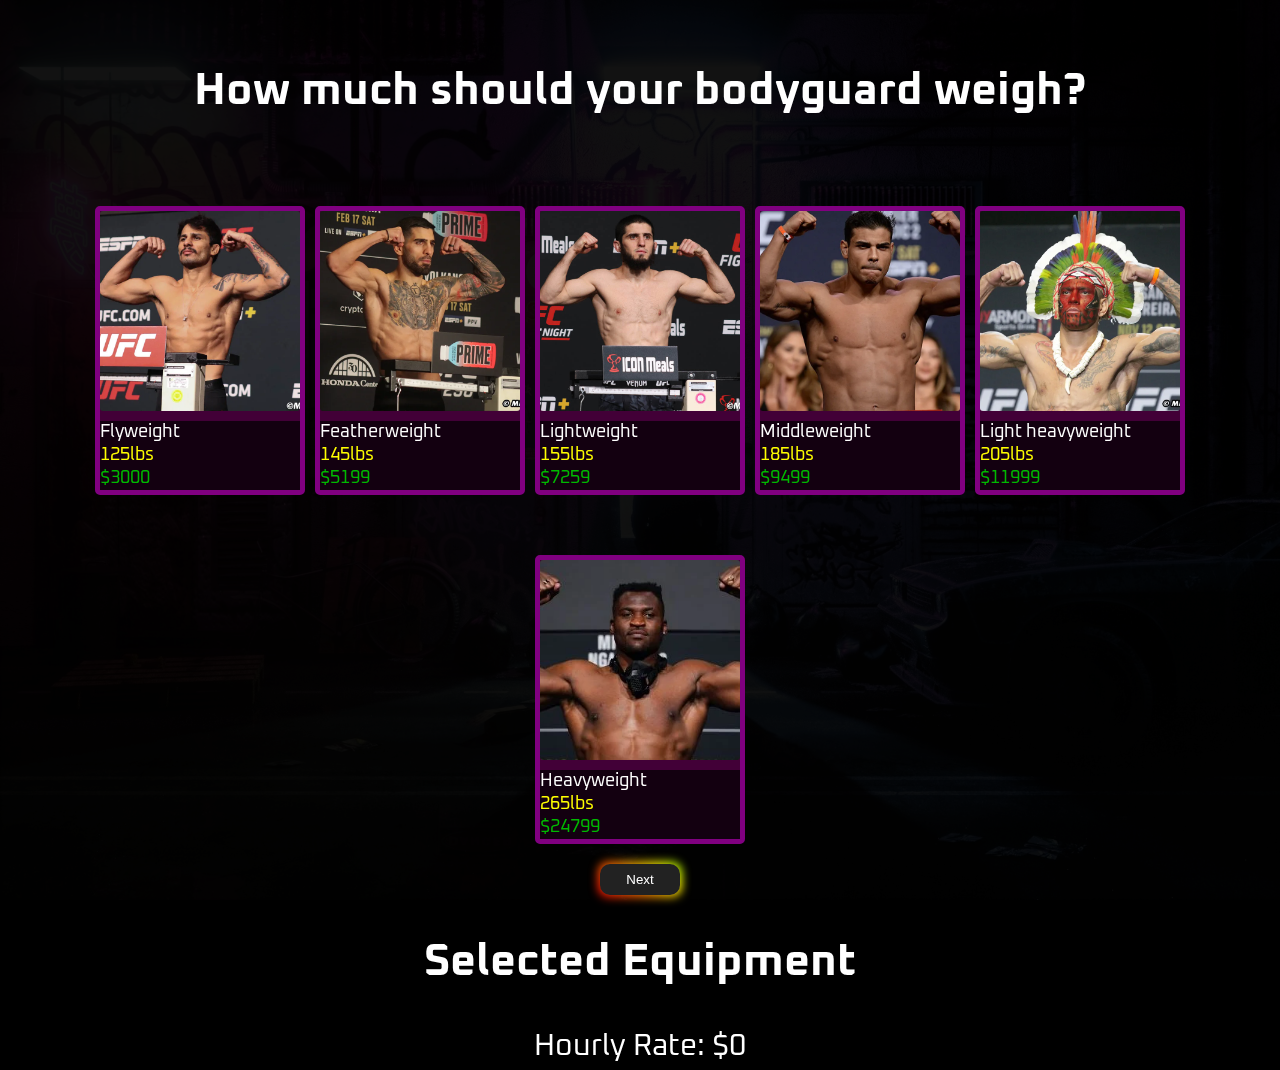
<file: index.html>
<!DOCTYPE html>
<html lang="en">

<head>
    <meta charset="UTF-8">
    <meta name="viewport" content="width=device-width, initial-scale=1.0">
    <title>Contus</title>
    <script src='https://cdnjs.cloudflare.com/ajax/libs/jquery/3.7.1/jquery.min.js'></script>
    <script src="script.js" defer></script>
    <link rel="stylesheet" href="style.css">
    <link rel="preconnect" href="https://fonts.googleapis.com">
    <link rel="preconnect" href="https://fonts.gstatic.com" crossorigin>
    <link
        href="https://fonts.googleapis.com/css2?family=Josefin+Sans:ital,wght@0,100..700;1,100..700&family=Oxanium:wght@200..800&family=Roboto:ital,wght@0,100;0,300;0,400;0,500;0,700;0,900;1,100;1,300;1,400;1,500;1,700;1,900&display=swap"
        rel="stylesheet">
</head>

<body>
    <main>
        <img class="background" src="neon.jpg" alt="">
        <div class="instructions">

            <h2 class="instructionsTitle">How much should your bodyguard weigh?</h2>
        </div>
        <form id="orderYourBodyguard" class="container">
            <!--STEG 1-->
            <div id="step1" class="step">
                <div id="card125" class="card">
                    <div class="group">
                        <img class="card-image" src="/images/125.webp" alt="">
                        <div class="text-overlay">
                            <p class="title">Flyweight</p>
                            <p id="subtitleWeight" class="subtitle">125lbs</p>
                            <p id="price125" class="price">$3000</p>
                            <div class="description">
                                <p>Like hauling a stack of microwaves—light enough to toss around, but you wouldn’t want
                                    to get hit by it!</p>

                            </div>
                        </div>
                    </div>
                </div>
                <div id="card145" class="card">
                    <div class="group">
                        <img class="card-image" src="/images/145.webp" alt="">
                        <div class="text-overlay">
                            <p class="title">Featherweight</p>
                            <p id="subtitleWeight" class="subtitle">145lbs</p>
                            <p id="price145" class="price">$5199</p>
                            <div class="description">
                                <p>Roughly the weight of a full bathtub... perfect if you like your fighters squeaky
                                    clean.</p>

                            </div>
                        </div>
                    </div>
                </div>
                <div id="card155" class="card">
                    <div class="group">
                        <img class="card-image" src="/images/155.jpeg" alt="">
                        <div class="text-overlay">
                            <p class="title">Lightweight</p>
                            <p id="subtitleWeight" class="subtitle">155lbs</p>
                            <p id="price155" class="price">$7259</p>
                            <div class="description">
                                <p>About as heavy as a small fridge stocked with snacks. Cool on the outside, but packed
                                    with hidden power.</p>

                            </div>
                        </div>
                    </div>
                </div>
                <div id="card185" class="card">
                    <div class="group">
                        <img class="card-image" src="/images/185.webp" alt="">
                        <div class="text-overlay">
                            <p class="title">Middleweight</p>
                            <p id="subtitleWeight" class="subtitle">185lbs</p>
                            <p id="price185" class="price">$9499</p>
                            <div class="description">
                                <p>Imagine taking on a washing machine mid-spin cycle... solid, relentless, and probably
                                    won’t budge.</p>

                            </div>
                        </div>
                    </div>
                </div>
                <div id="card205" class="card">
                    <div class="group">
                        <img class="card-image" src="/images/205.webp" alt="">
                        <div class="text-overlay">
                            <p class="title">Light heavyweight</p>
                            <p id="subtitleWeight" class="subtitle">205lbs</p>
                            <p id="price205" class="price">$11999</p>
                            <div class="description">
                                <p>Like lifting a hot tub, no water needed—it’s heavy, sturdy, and will not move if it
                                    doesn’t want to.</p>
                            </div>
                        </div>
                    </div>
                </div>
                <div id="card265" class="card">
                    <div class="group">
                        <img class="card-image" src="/images/265.webp" alt="">
                        <div class="text-overlay">
                            <p class="title">Heavyweight</p>
                            <p id="subtitleWeight" class="subtitle">265lbs</p>
                            <p id="price265" class="price">$24799</p>
                            <div class="description">
                                <p>As hefty as a grand piano—smooth moves, but when it drops, it drops HARD.</p>
                            </div>
                        </div>
                    </div>
                </div>
            </div>
            <div class="PreNextButtons">
                <button type="button" id="nextStep2">Next</button>
            </div>

            <!--STEG 2-->
            <div id="step2" class="step">
                <div id="cardConnor" class="card">
                    <div class="group">
                        <img class="card-image" src="/images/connor.png" alt="">
                        <div class="text-overlay">
                            <p id="titleStyle" class="title">Connor McGregor</p>
                            <p class="subtitle">Top Tier Striking</p>
                            <p id="priceConnor" class="price">$49499</p>
                            <div class="description">
                                <p>Strength: 4/10</p>
                                <p>Speed: 3/10</p>
                                <p>Stamina: 7/10</p>
                                <p>Loyalty: 1/10</p>
                            </div>
                        </div>
                    </div>
                </div>
                <div class="card">
                    <div class="group">
                        <img class="card-image" src="/images/vegeta.png" alt="">
                        <div class="text-overlay">
                            <p id="titleStyle" class="title">Vegeta</p>
                            <p class="subtitle">Saiyan influence</p>
                            <p id="priceVegeta" class="price">$549900</p>
                            <div class="description">
                                <p>Strength: 10/10</p>
                                <p>Speed: 9/10</p>
                                <p>Stamina: 10/10</p>
                                <p>Loyalty: 3/10</p>
                            </div>
                        </div>
                    </div>
                </div>
                <div class="card">
                    <div class="group">
                        <img class="card-image" src="/images/emanuel.jpeg" alt="">
                        <div class="text-overlay">
                            <p id="titleStyle" class="title">Jan Emanuel</p>
                            <p class="subtitle">Gottsunda Style</p>
                            <p id="priceEmanuel" class="price">$200</p>
                            <div class="description">
                                <p>Strength: 5/10</p>
                                <p>Speed: 2/10</p>
                                <p>Stamina: 2/10</p>
                                <p>Loyalty: 5/10</p>
                            </div>
                        </div>
                    </div>
                </div>
                <div class="card">
                    <div class="group">
                        <img class="card-image" src="/images/songoku.jpg" alt="">
                        <div class="text-overlay">
                            <p id="titleStyle" class="title">Son Goku</p>
                            <p class="subtitle">Ultimate Warrior</p>
                            <p id="priceSongoku" class="price">$1000000</p>
                            <div class="description">
                                <p>Strength: 10/10</p>
                                <p>Speed: 10/10</p>
                                <p>Stamina: 10/10</p>
                                <p>Loyalty: 10/10</p>
                            </div>
                        </div>
                    </div>
                </div>
                <div class="card">
                    <div class="group">
                        <img class="card-image" src="/images/jonjones.jpg" alt="">
                        <div class="text-overlay">
                            <p id="titleStyle" class="title">Jon Jones</p>
                            <p class="subtitle">Bones...Shattered</p>
                            <p id="priceJonjones" class="price">$57499</p>
                            <div class="description">
                                <p>Strength: 6/10</p>
                                <p>Speed: 6/10</p>
                                <p>Stamina: 6/10</p>
                                <p>Loyalty: 4/10</p>
                            </div>
                        </div>
                    </div>
                </div>
                <div class="card">
                    <div class="group">
                        <img class="card-image" src="/images/khabib.jpg" alt="">
                        <div class="text-overlay">
                            <p id="titleStyle" class="title">Khabib Nurmagomedov</p>
                            <p class="subtitle">Smesh</p>
                            <p id="priceKhabib" class="price">$59499</p>
                            <div class="description">
                                <p>Strength: 5/10</p>
                                <p>Speed: 6/10</p>
                                <p>Stamina: 6/10</p>
                                <p>Loyalty: 7/10</p>
                            </div>
                        </div>
                    </div>
                </div>
                <div class="break"></div>
                <div class="PreNextButtons">
                    <button type="button" class="restart">Restart Order</button>
                    <button type="button" id="nextStep3">Next</button>
                </div>
            </div>


            <!--STEG 3-->
            <div id="step3" class="step">

                <div id="cardConnor" class="card">
                    <div class="group">
                        <img class="card-image" src="/images/danielcraig.jpg" alt="">
                        <div class="text-overlay">
                            <p id="titleCharisma" class="title">James Bond</p>
                            <p class="subtitle">Martini magician</p>
                            <p id="priceJamesBond" class="price">$4999</p>
                            <div class="description">
                                <p>Can make a villain rethink their career choice while sipping martinis.</p>
                            </div>
                        </div>
                    </div>
                </div>
                <div class="card">
                    <div class="group">
                        <img class="card-image" src="/images/beetlejuice.jpg" alt="">
                        <div class="text-overlay">
                            <p id="titleCharisma" class="title">Beetle juice</p>
                            <p class="subtitle">Ghostly goofball</p>
                            <p id="priceBeetle" class="price">$699000</p>
                            <div class="description">
                                <p>The only guy who could charm a scarecrow into doing the Macarena—just don’t ask for
                                    directions!</p>

                            </div>
                        </div>
                    </div>
                </div>
                <div class="card">
                    <div class="group">
                        <img class="card-image" src="/images/tobey.jpg" alt="">
                        <div class="text-overlay">
                            <p id="titleCharisma" class="title">Spiderman</p>
                            <p class="subtitle">Sticky situation</p>
                            <p id="priceSpiderman" class="price">$2000</p>
                            <div class="description">
                                <p>Awkward charm that makes saving the world feel like asking someone to dance.</p>

                            </div>
                        </div>
                    </div>
                </div>
                <div class="card">
                    <div class="group">
                        <img class="card-image" src="/images/batman.jpg" alt="">
                        <div class="text-overlay">
                            <p id="titleCharisma" class="title">Batman</p>
                            <p class="subtitle">Brooding billionaire</p>
                            <p id="priceBatman" class="price">$49000</p>
                            <div class="description">
                                <p>The brooding type whose stare could make even the Joker question his outfit.</p>

                            </div>
                        </div>
                    </div>
                </div>
                <div class="card">
                    <div class="group">
                        <img class="card-image" src="/images/superman.webp" alt="">
                        <div class="text-overlay">
                            <p id="titleCharisma" class="title">Superman</p>
                            <p class="subtitle">Cape enthusiast</p>
                            <p id="priceSuperman" class="price">$87000</p>
                            <div class="description">
                                <p>Charisma so strong it could lift your grandma off her feet—literally.</p>

                            </div>
                        </div>
                    </div>
                </div>
                <div class="card">
                    <div class="group">
                        <img class="card-image" src="/images/popsmoke.jpg" alt="">
                        <div class="text-overlay">
                            <p id="titleCharisma" class="title">Pop Smoke</p>
                            <p class="subtitle">Hype generator</p>
                            <p id="pricePopsmoke" class="price">$10000</p>
                            <div class="description">
                                <p>A booming bass line of charisma that makes everyone feel cooler just being near him.
                                </p>

                            </div>
                        </div>
                    </div>
                </div>
                <div class="break"></div>
                <div class="PreNextButtons">
                    <button type="button" class="restart">Restart Order</button>
                    <button type="button" id="nextStep4">Next</button>
                </div>
            </div>


            <!--STEG 4-->
            <div id="step4" class="step">
                <div id="nikoBellic" class="card">
                    <div class="group">
                        <img class="card-image" src="/images/niko.jpg" alt="">
                        <div class="text-overlay">
                            <p id="titleCarry" class="title">Niko Bellic</p>
                            <p class="subtitle">Max guns carry: ∞</p>
                            <p id="priceNiko" class="price">$159000</p>
                            <div class="description">
                                <p>Can carry unlimited weapons, just like he’s collecting stamps—only his are a little
                                    more explosive!</p>

                            </div>
                        </div>
                    </div>
                </div>
                <div id="makarov" class="card">
                    <div class="group">
                        <img class="card-image" src="/images/makarov.webp" alt="">
                        <div class="text-overlay">
                            <p id="titleCarry" class="title">Makarov</p>
                            <p class="subtitle">Max guns carry: 3</p>
                            <p id="priceMakarov" class="price">$67000</p>
                            <div class="description">
                                <p>Could fit a small army in his pockets; his pants are practically a black market!</p>
                            </div>
                        </div>
                    </div>
                </div>
                <div id="priceCOD" class="card">
                    <div class="group">
                        <img class="card-image" src="/images/price.avif" alt="">
                        <div class=" text-overlay">
                            <p id="titleCarry" class="title">Captain Price</p>
                            <p class="subtitle">Max guns carry: 3</p>
                            <p id="pricePrice" class="price">$5000</p>
                            <div class="description">
                                <p>Carries enough gear to take down a small country, but still can’t find a matching
                                    sock!</p>
                            </div>
                        </div>
                    </div>
                </div>
                <div id="s1mple" class="card">
                    <div class="group">
                        <img class="card-image" src="/images/simple.jpg" alt="">
                        <div class="text-overlay">
                            <p id="titleCarry" class="title">S1mple</p>
                            <p class="subtitle">Max guns carry: 2</p>
                            <p id="priceS1mple" class="price">$55499</p>
                            <div class="description">
                                <p>Holds the record for carrying an entire team—his mouse must be on a weightlifting
                                    regimen!</p>
                            </div>
                        </div>
                    </div>
                </div>
                <div id="arthurMorgan" class="card">
                    <div class="group">
                        <img class="card-image" src="/images/reddead.jpg" alt="">
                        <div class="text-overlay">
                            <p id="titleCarry" class="title">Arthur Morgan</p>
                            <p class="subtitle">Max guns carry: 3</p>
                            <p id="priceArthurMorgan" class="price">$149000</p>
                            <div class="description">
                                <p>Can haul a bison on one shoulder and still manage to give you a backstory on it!</p>
                            </div>
                        </div>
                    </div>
                </div>
                <div id="lester" class="card">
                    <div class="group">
                        <img class="card-image" src="/images/lester.webp" alt="">
                        <div class="text-overlay">
                            <p id="titleCarry" class="title">Lester</p>
                            <p class="subtitle">Max guns carry: 1</p>
                            <p id="priceLester" class="price">$200</p>
                            <div class="description">
                                <p>Carries a whole heist in his brain; he’s got plans that could make a Swiss Army knife
                                    jealous!</p>
                            </div>
                        </div>
                    </div>
                </div>
                <div class="break"></div>
                <div class="PreNextButtons">
                    <button type="button" class="restart">Restart Order</button>
                    <button type="button" id="nextStep5">Next</button>
                </div>
            </div>

            </div>

            <!--STEG 5-->
            <div id="step5" class="step">
                <div id="cardConnor" class="card">
                    <div class="group">
                        <img class="card-image" src="/images/88.jpg" alt="">
                        <div class="text-overlay">
                            <p id="titleGuns" class="title">Pistol 88</p>
                            <p class="subtitle">9x19 mm</p>
                            <p id="pricePistol88" class="price">$600</p>
                            <div class="description">
                                <p>Designation: Glock 88</p>
                                <p>Firerange: 50 m</p>
                                <p>Weight: 900 g</p>
                            </div>
                        </div>
                    </div>
                </div>
                <div class="card">
                    <div class="group">
                        <img class="card-image" src="/images/ksp58.webp" alt="">
                        <div class="text-overlay">
                            <p id="titleGuns" class="title">Kulspruta 58</p>
                            <p class="subtitle">7,62 x 51 mm</p>
                            <p id="priceKulspruta58" class="price">$1500</p>
                            <div class="description">
                                <p>Rate of fire: 650 /min</p>
                                <p>Fire distance: 600 m</p>
                                <p>Weight: 11,5 kg</p>
                            </div>
                        </div>
                    </div>
                </div>
                <div class="card">
                    <div class="group">
                        <img class="card-image" src="/images/ag90.jpg" alt="">
                        <div class=" text-overlay">
                            <p id="titleGuns" class="title">Automatgevär 90C</p>
                            <p class="subtitle">.50 BMG</p>
                            <p id="priceAG90" class="price">$3900</p>
                            <div class="description">
                                <p>Firerange: 1 300m</p>
                                <p>Weight: 15 kg</p>
                                <p>Length: 1500 mm</p>
                            </div>
                        </div>
                    </div>
                </div>
                <div class="card">
                    <div class="group">
                        <img class="card-image" src="/images/grg.jpg" alt="">
                        <div class=" text-overlay">
                            <p id="titleGuns" class="title">Granatgevär 48</p>
                            <p class="subtitle">8,4 cm</p>
                            <p id="priceGRG" class="price">$1900</p>
                            <div class="description">
                                <p>Designation: Carl Gustaf</p>
                                <p>Weight: 14 kg</p>
                                <p>Velocity 250 m/s</p>
                            </div>
                        </div>
                    </div>
                </div>
                <div class="card">
                    <div class="group">
                        <img class="card-image" src="/images/granat50.png" alt="">
                        <div class=" text-overlay">
                            <p id="titleGuns" class="title">Spränghandgranat56</p>
                            <p class="subtitle">Pentyl: 95g</p>
                            <p id="priceGranat" class="price">$10</p>
                            <div class="description">
                                <p>Order 5 or more and get 50% off on all grenades. </p>
                            </div>
                        </div>
                    </div>
                </div>
                <div class="card">
                    <div class="group">
                        <img class="card-image" src="/images/ak5.jpg" alt="">
                        <div class="text-overlay">
                            <p id="titleGuns" class="title">Automatkarbin 5C</p>
                            <p class="subtitle">5,56x45mm</p>
                            <p id="priceAK5" class="price">$2200</p>
                            <div class="description">
                                <p>Firerange 400 m</p>
                                <p>Weight: ca 5 kg</p>
                                <p>Length: ca 850mm</p>
                            </div>
                        </div>
                    </div>
                </div>
                <div class="break"></div>
                <div class="PreNextButtons"></div>
                <button type="button" class="restart">Restart Order</button>
                <button type="button" class="summary">Next</button>
            </div>
        </form>


        <h2 class="selectedEquipmentTitle">Selected Equipment</h2>
        <div>
            <div id="totalPriceDisplay" class="totalPriceDisplay">Hourly Rate: $0</div>
            <div class="selectedEquipment"></div>
            <div class="equipmentBox"></div>
        </div>

        <div class="summaryContainer">
            <div class="summaryTexts">
                <div class="summaryText"></div>
            </div>
            <div class="daysOrderedBox">
                <label class="days" for="days">Days needed:</label>
                <input type="number" id="daysOrdered" min="1" value="0" />
            </div>
            <div class="completeOrderButton">
                <div id="totalPriceDisplayEnd" class="totalPriceEnd"></div>
                <div class="discount"></div>
                <button class="completeOrder">Complete Order</button>
            </div>
        </div>
    </main>

</body>


</html>
</file>
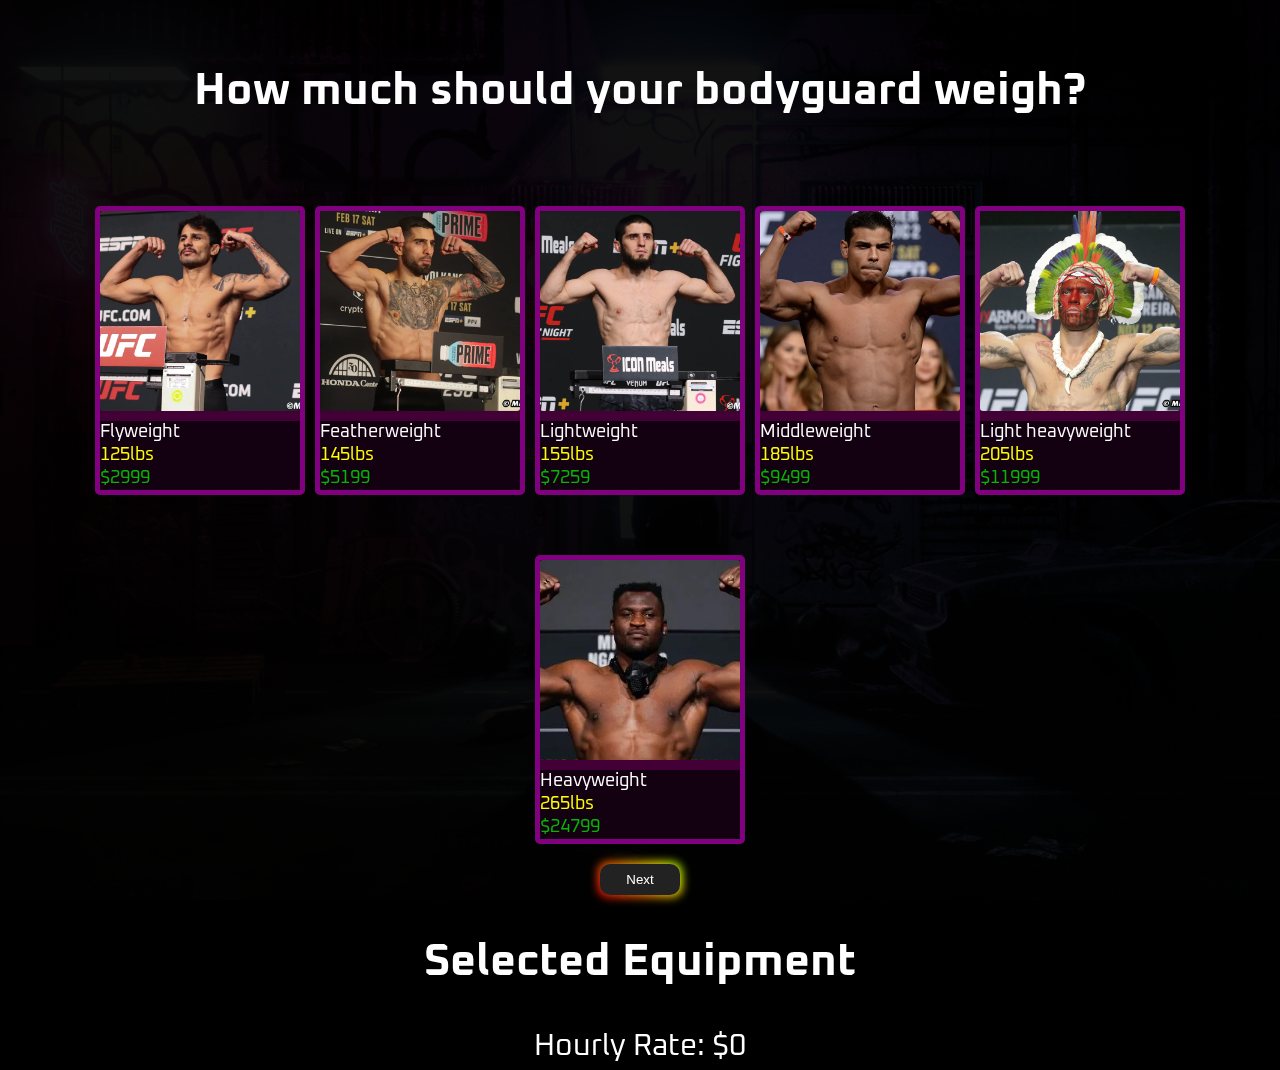
<file: indexbackup.html>
<!DOCTYPE html>
<html lang="en">

<head>
    <meta charset="UTF-8">
    <meta name="viewport" content="width=device-width, initial-scale=1.0">
    <title>Contus</title>
    <script src='https://cdnjs.cloudflare.com/ajax/libs/jquery/3.7.1/jquery.min.js'></script>
    <script src="script.js" defer></script>
    <link rel="stylesheet" href="style.css">
    <link rel="preconnect" href="https://fonts.googleapis.com">
    <link rel="preconnect" href="https://fonts.gstatic.com" crossorigin>
    <link
        href="https://fonts.googleapis.com/css2?family=Josefin+Sans:ital,wght@0,100..700;1,100..700&family=Oxanium:wght@200..800&family=Roboto:ital,wght@0,100;0,300;0,400;0,500;0,700;0,900;1,100;1,300;1,400;1,500;1,700;1,900&display=swap"
        rel="stylesheet">
</head>

<body>
    <main>
        <img class="background" src="neon.jpg" alt="">
        <div class="instructions">
            <h2 class="instructionsTitle">How much should your bodyguard weigh?</h2>
        </div>
        <form id="orderYourBodyguard" class="container">
            <!--STEG 1-->
            <div id="step1" class="step">
                <div id="card125" class="card">
                    <div class="group">
                        <img class="card-image" src="/images/125.webp" alt="">
                        <div class="text-overlay">
                            <p class="title">Flyweight</p>
                            <p id="subtitleWeight" class="subtitle">125lbs</p>
                            <p id="price125" class="price">$2999</p>
                            <div class="description">
                                <p>Like hauling a stack of microwaves—light enough to toss around, but you wouldn’t want
                                    to get hit by it!</p>

                            </div>
                        </div>
                    </div>
                </div>
                <div id="card145" class="card">
                    <div class="group">
                        <img class="card-image" src="/images/145.webp" alt="">
                        <div class="text-overlay">
                            <p class="title">Featherweight</p>
                            <p id="subtitleWeight" class="subtitle">145lbs</p>
                            <p id="price145" class="price">$5199</p>
                            <div class="description">
                                <p>Roughly the weight of a full bathtub... perfect if you like your fighters squeaky
                                    clean.</p>

                            </div>
                        </div>
                    </div>
                </div>
                <div id="card155" class="card">
                    <div class="group">
                        <img class="card-image" src="/images/155.jpeg" alt="">
                        <div class="text-overlay">
                            <p class="title">Lightweight</p>
                            <p id="subtitleWeight" class="subtitle">155lbs</p>
                            <p id="price155" class="price">$7259</p>
                            <div class="description">
                                <p>About as heavy as a small fridge stocked with snacks. Cool on the outside, but packed
                                    with hidden power.</p>

                            </div>
                        </div>
                    </div>
                </div>
                <div id="card185" class="card">
                    <div class="group">
                        <img class="card-image" src="/images/185.webp" alt="">
                        <div class="text-overlay">
                            <p class="title">Middleweight</p>
                            <p id="subtitleWeight" class="subtitle">185lbs</p>
                            <p id="price185" class="price">$9499</p>
                            <div class="description">
                                <p>Imagine taking on a washing machine mid-spin cycle... solid, relentless, and probably
                                    won’t budge.</p>

                            </div>
                        </div>
                    </div>
                </div>
                <div id="card205" class="card">
                    <div class="group">
                        <img class="card-image" src="/images/205.webp" alt="">
                        <div class="text-overlay">
                            <p class="title">Light heavyweight</p>
                            <p id="subtitleWeight" class="subtitle">205lbs</p>
                            <p id="price205" class="price">$11999</p>
                            <div class="description">
                                <p>Like lifting a hot tub, no water needed—it’s heavy, sturdy, and will not move if it
                                    doesn’t want to.</p>
                            </div>
                        </div>
                    </div>
                </div>
                <div id="card265" class="card">
                    <div class="group">
                        <img class="card-image" src="/images/265.webp" alt="">
                        <div class="text-overlay">
                            <p class="title">Heavyweight</p>
                            <p id="subtitleWeight" class="subtitle">265lbs</p>
                            <p id="price265" class="price">$24799</p>
                            <div class="description">
                                <p>As hefty as a grand piano—smooth moves, but when it drops, it drops HARD.</p>
                            </div>
                        </div>
                    </div>
                </div>
            </div>
            <div class="PreNextButtons">
                <button type="button" id="nextStep2">Next</button>
            </div>

            <!--STEG 2-->
            <div id="step2" class="step">
                <div id="cardConnor" class="card">
                    <div class="group">
                        <img class="card-image" src="/images/connor.png" alt="">
                        <div class="text-overlay">
                            <p id="titleStyle" class="title">Connor McGregor</p>
                            <p class="subtitle">Top Tier Striking</p>
                            <p id="priceConnor" class="price">$49499</p>
                            <div class="description">
                                <p>Strength: 4/10</p>
                                <p>Speed: 3/10</p>
                                <p>Stamina: 7/10</p>
                                <p>Loyalty: 1/10</p>
                            </div>
                        </div>
                    </div>
                </div>
                <div class="card">
                    <div class="group">
                        <img class="card-image" src="/images/vegeta.png" alt="">
                        <div class="text-overlay">
                            <p id="titleStyle" class="title">Vegeta</p>
                            <p class="subtitle">Saiyan influence</p>
                            <p id="priceVegeta" class="price">$549900</p>
                            <div class="description">
                                <p>Strength: 10/10</p>
                                <p>Speed: 9/10</p>
                                <p>Stamina: 10/10</p>
                                <p>Loyalty: 3/10</p>
                            </div>
                        </div>
                    </div>
                </div>
                <div class="card">
                    <div class="group">
                        <img class="card-image" src="/images/emanuel.jpeg" alt="">
                        <div class="text-overlay">
                            <p id="titleStyle" class="title">Jan Emanuel</p>
                            <p class="subtitle">Gottsunda Style</p>
                            <p id="priceEmanuel" class="price">$200</p>
                            <div class="description">
                                <p>Strength: 5/10</p>
                                <p>Speed: 2/10</p>
                                <p>Stamina: 2/10</p>
                                <p>Loyalty: 5/10</p>
                            </div>
                        </div>
                    </div>
                </div>
                <div class="card">
                    <div class="group">
                        <img class="card-image" src="/images/songoku.jpg" alt="">
                        <div class="text-overlay">
                            <p id="titleStyle" class="title">Son Goku</p>
                            <p class="subtitle">Ultimate Warrior</p>
                            <p id="priceSongoku" class="price">$1000000</p>
                            <div class="description">
                                <p>Strength: 10/10</p>
                                <p>Speed: 10/10</p>
                                <p>Stamina: 10/10</p>
                                <p>Loyalty: 9/10</p>
                            </div>
                        </div>
                    </div>
                </div>
                <div class="card">
                    <div class="group">
                        <img class="card-image" src="/images/jonjones.jpg" alt="">
                        <div class="text-overlay">
                            <p id="titleStyle" class="title">Jon Jones</p>
                            <p class="subtitle">Bones...Shattered</p>
                            <p id="priceJonjones" class="price">$57499</p>
                            <div class="description">
                                <p>Strength: 6/10</p>
                                <p>Speed: 6/10</p>
                                <p>Stamina: 6/10</p>
                                <p>Loyalty: 4/10</p>
                            </div>
                        </div>
                    </div>
                </div>
                <div class="card">
                    <div class="group">
                        <img class="card-image" src="/images/khabib.jpg" alt="">
                        <div class="text-overlay">
                            <p id="titleStyle" class="title">Khabib Nurmagomedov</p>
                            <p class="subtitle">Smesh</p>
                            <p id="priceKhabib" class="price">$59499</p>
                            <div class="description">
                                <p>Strength: 5/10</p>
                                <p>Speed: 6/10</p>
                                <p>Stamina: 6/10</p>
                                <p>Loyalty: 7/10</p>
                            </div>
                        </div>
                    </div>
                </div>
                <div class="break"></div>
                <div class="PreNextButtons">
                    <button type="button" class="restart">Restart Order</button>
                    <button type="button" id="nextStep3">Next</button>
                </div>
            </div>


            <!--STEG 3-->
            <div id="step3" class="step">

                <div id="cardConnor" class="card">
                    <div class="group">
                        <img class="card-image" src="/images/danielcraig.jpg" alt="">
                        <div class="text-overlay">
                            <p id="titleCharisma" class="title">James Bond</p>
                            <p class="subtitle">Martini magician</p>
                            <p id="priceJamesBond" class="price">$4999</p>
                            <div class="description">
                                <p>Can make a villain rethink their career choice while sipping martinis.</p>
                            </div>
                        </div>
                    </div>
                </div>
                <div class="card">
                    <div class="group">
                        <img class="card-image" src="/images/beetlejuice.jpg" alt="">
                        <div class="text-overlay">
                            <p id="titleCharisma" class="title">Beetle juice</p>
                            <p class="subtitle">Ghostly goofball</p>
                            <p id="priceBeetle" class="price">$699000</p>
                            <div class="description">
                                <p>The only guy who could charm a scarecrow into doing the Macarena—just don’t ask for
                                    directions!</p>

                            </div>
                        </div>
                    </div>
                </div>
                <div class="card">
                    <div class="group">
                        <img class="card-image" src="/images/tobey.jpg" alt="">
                        <div class="text-overlay">
                            <p id="titleCharisma" class="title">Spiderman</p>
                            <p class="subtitle">Sticky situation</p>
                            <p id="priceSpiderman" class="price">$2000</p>
                            <div class="description">
                                <p>Awkward charm that makes saving the world feel like asking someone to dance.</p>

                            </div>
                        </div>
                    </div>
                </div>
                <div class="card">
                    <div class="group">
                        <img class="card-image" src="/images/batman.jpg" alt="">
                        <div class="text-overlay">
                            <p id="titleCharisma" class="title">Batman</p>
                            <p class="subtitle">Brooding billionaire</p>
                            <p id="priceBatman" class="price">$49000</p>
                            <div class="description">
                                <p>The brooding type whose stare could make even the Joker question his outfit.</p>

                            </div>
                        </div>
                    </div>
                </div>
                <div class="card">
                    <div class="group">
                        <img class="card-image" src="/images/superman.webp" alt="">
                        <div class="text-overlay">
                            <p id="titleCharisma" class="title">Superman</p>
                            <p class="subtitle">Cape enthusiast</p>
                            <p id="priceSuperman" class="price">$87000</p>
                            <div class="description">
                                <p>Charisma so strong it could lift your grandma off her feet—literally.</p>

                            </div>
                        </div>
                    </div>
                </div>
                <div class="card">
                    <div class="group">
                        <img class="card-image" src="/images/popsmoke.jpg" alt="">
                        <div class="text-overlay">
                            <p id="titleCharisma" class="title">Pop Smoke</p>
                            <p class="subtitle">Hype generator</p>
                            <p id="pricePopsmoke" class="price">$10000</p>
                            <div class="description">
                                <p>A booming bass line of charisma that makes everyone feel cooler just being near him.
                                </p>

                            </div>
                        </div>
                    </div>
                </div>
                <div class="break"></div>
                <div class="PreNextButtons">
                    <button type="button" class="restart">Restart Order</button>
                    <button type="button" id="nextStep4">Next</button>
                </div>
            </div>


            <!--STEG 4-->
            <div id="step4" class="step">
                <div id="nikoBellic" class="card">
                    <div class="group">
                        <img class="card-image" src="/images/niko.jpg" alt="">
                        <div class="text-overlay">
                            <p id="titleCarry" class="title">Niko Bellic</p>
                            <p class="subtitle">Max guns carry: ∞</p>
                            <p id="priceNiko" class="price">$159000</p>
                            <div class="description">
                                <p>Can carry unlimited weapons, just like he’s collecting stamps—only his are a little
                                    more explosive!</p>

                            </div>
                        </div>
                    </div>
                </div>
                <div id="makarov" class="card">
                    <div class="group">
                        <img class="card-image" src="/images/makarov.webp" alt="">
                        <div class="text-overlay">
                            <p id="titleCarry" class="title">Makarov</p>
                            <p class="subtitle">Max guns carry: 4</p>
                            <p id="priceMakarov" class="price">$67000</p>
                            <div class="description">
                                <p>Could fit a small army in his pockets; his pants are practically a black market!</p>
                            </div>
                        </div>
                    </div>
                </div>
                <div id="priceCOD" class="card">
                    <div class="group">
                        <img class="card-image" src="/images/price.avif" alt="">
                        <div class=" text-overlay">
                            <p id="titleCarry" class="title">Captain Price</p>
                            <p class="subtitle">Max guns carry: 3</p>
                            <p id="pricePrice" class="price">$5000</p>
                            <div class="description">
                                <p>Carries enough gear to take down a small country, but still can’t find a matching
                                    sock!</p>
                            </div>
                        </div>
                    </div>
                </div>
                <div id="s1mple" class="card">
                    <div class="group">
                        <img class="card-image" src="/images/simple.jpg" alt="">
                        <div class="text-overlay">
                            <p id="titleCarry" class="title">S1mple</p>
                            <p class="subtitle">Max guns carry: 4</p>
                            <p id="priceS1mple" class="price">$55499</p>
                            <div class="description">
                                <p>Holds the record for carrying an entire team—his mouse must be on a weightlifting
                                    regimen!</p>
                            </div>
                        </div>
                    </div>
                </div>
                <div id="arthurMorgan" class="card">
                    <div class="group">
                        <img class="card-image" src="/images/reddead.jpg" alt="">
                        <div class="text-overlay">
                            <p id="titleCarry" class="title">Arthur Morgan</p>
                            <p class="subtitle">Max guns carry: 5</p>
                            <p id="priceArthurMorgan" class="price">$149000</p>
                            <div class="description">
                                <p>Can haul a bison on one shoulder and still manage to give you a backstory on it!</p>
                            </div>
                        </div>
                    </div>
                </div>
                <div id="lester" class="card">
                    <div class="group">
                        <img class="card-image" src="/images/lester.webp" alt="">
                        <div class="text-overlay">
                            <p id="titleCarry" class="title">Lester</p>
                            <p class="subtitle">Max guns carry: 1</p>
                            <p id="priceLester" class="price">$200</p>
                            <div class="description">
                                <p>Carries a whole heist in his brain; he’s got plans that could make a Swiss Army knife
                                    jealous!</p>
                            </div>
                        </div>
                    </div>
                </div>
                <div class="break"></div>
                <div class="PreNextButtons">
                    <button type="button" class="restart">Restart Order</button>
                    <button type="button" id="nextStep5">Next</button>
                </div>
            </div>

            </div>

            <!--STEG 5-->
            <div id="step5" class="step">
                <div id="cardConnor" class="card">
                    <div class="group">
                        <img class="card-image" src="/images/88.jpg" alt="">
                        <div class="text-overlay">
                            <p id="titleGuns" class="title">Pistol 88</p>
                            <p class="subtitle">9x19 mm</p>
                            <p id="pricePistol88" class="price">$600</p>
                            <div class="description">
                                <p>Benämning: Glock 17</p>
                                <p>Skjutavstånd: 50 m</p>
                                <p>Vikt: ca 900 g</p>
                            </div>
                        </div>
                    </div>
                </div>
                <div class="card">
                    <div class="group">
                        <img class="card-image" src="/images/ksp58.webp" alt="">
                        <div class="text-overlay">
                            <p id="titleGuns" class="title">Kulspruta 58</p>
                            <p class="subtitle">7,62 x 51 mm</p>
                            <p id="priceKulspruta58" class="price">$1500</p>
                            <div class="description">
                                <p>Eldhastighet: 600-700 skott/min</p>
                                <p>Skjutavstånd: 600 m</p>
                                <p>Vikt: ca 11,5 kg</p>
                            </div>
                        </div>
                    </div>
                </div>
                <div class="card">
                    <div class="group">
                        <img class="card-image" src="/images/ag90.jpg" alt="">
                        <div class=" text-overlay">
                            <p id="titleGuns" class="title">Automatgevär 90C</p>
                            <p class="subtitle">.50 BMG</p>
                            <p id="priceAG90" class="price">$3900</p>
                            <div class="description">
                                <p>Skjutavstånd: 1 300m</p>
                                <p>Vikt: ca 15 kg</p>
                                <p>Längd: 1500 mm</p>
                            </div>
                        </div>
                    </div>
                </div>
                <div class="card">
                    <div class="group">
                        <img class="card-image" src="/images/grg.jpg" alt="">
                        <div class=" text-overlay">
                            <p id="titleGuns" class="title">Granatgevär 48</p>
                            <p class="subtitle">8,4 cm</p>
                            <p id="priceGRG" class="price">$1900</p>
                            <div class="description">
                                <p>Benämning: Carl Gustaf</p>
                                <p>Vikt: 14 kg</p>
                                <p>Utgångshastighet: 250 m/s</p>
                            </div>
                        </div>
                    </div>
                </div>
                <div class="card">
                    <div class="group">
                        <img class="card-image" src="/images/granat.jpg" alt="">
                        <div class=" text-overlay">
                            <p id="titleGuns" class="title">Spränghandgranat 56</p>
                            <p class="subtitle">Pentyl: 95g</p>
                            <p id="priceGranat" class="price">$11</p>
                            <div class="description">
                                <p>Stålkulor: 5500st</p>
                                <p>Detonation: 3.5sek</p>
                                <p>Säkringar: 2st</p>
                            </div>
                        </div>
                    </div>
                </div>
                <div class="card">
                    <div class="group">
                        <img class="card-image" src="/images/ak5.jpg" alt="">
                        <div class="text-overlay">
                            <p id="titleGuns" class="title">Automatkarbin 5C</p>
                            <p class="subtitle">5,56x45mm</p>
                            <p id="priceAK5" class="price">$2200</p>
                            <div class="description">
                                <p>Skjutavstånd: 400 m</p>
                                <p>Vikt: ca 5 kg</p>
                                <p>Längd: ca 850mm</p>
                            </div>
                        </div>
                    </div>
                </div>
                <div class="break"></div>
                <div class="PreNextButtons"></div>
                <button type="button" class="restart">Restart Order</button>
                <button type="button" class="summary">Next</button>
            </div>
        </form>


        <h2 class="selectedEquipmentTitle">Selected Equipment</h2>
        <div>
            <div id="totalPriceDisplay" class="totalPriceDisplay">Hourly Rate: $0</div>
            <div class="selectedEquipment"></div>
            <div class="equipmentBox"></div>
        </div>

        <div class="summaryContainer">
            <div class="summaryTexts">
                <div class="summaryText"></div>
            </div>
            <div class="daysOrderedBox">
                <label class="days" for="days">How many days do you need your bodyguard? </label>
                <input type="number" id="daysOrdered" min="1" value="0" />

                </select>
            </div>
            <div class="completeOrderButton">
                <button class="completeOrder">Complete Order</button>
                </a>
                <div id="totalPriceDisplayEnd" class="totalPriceEnd"></div>
            </div>
        </div>
    </main>

</body>


</html>
</file>
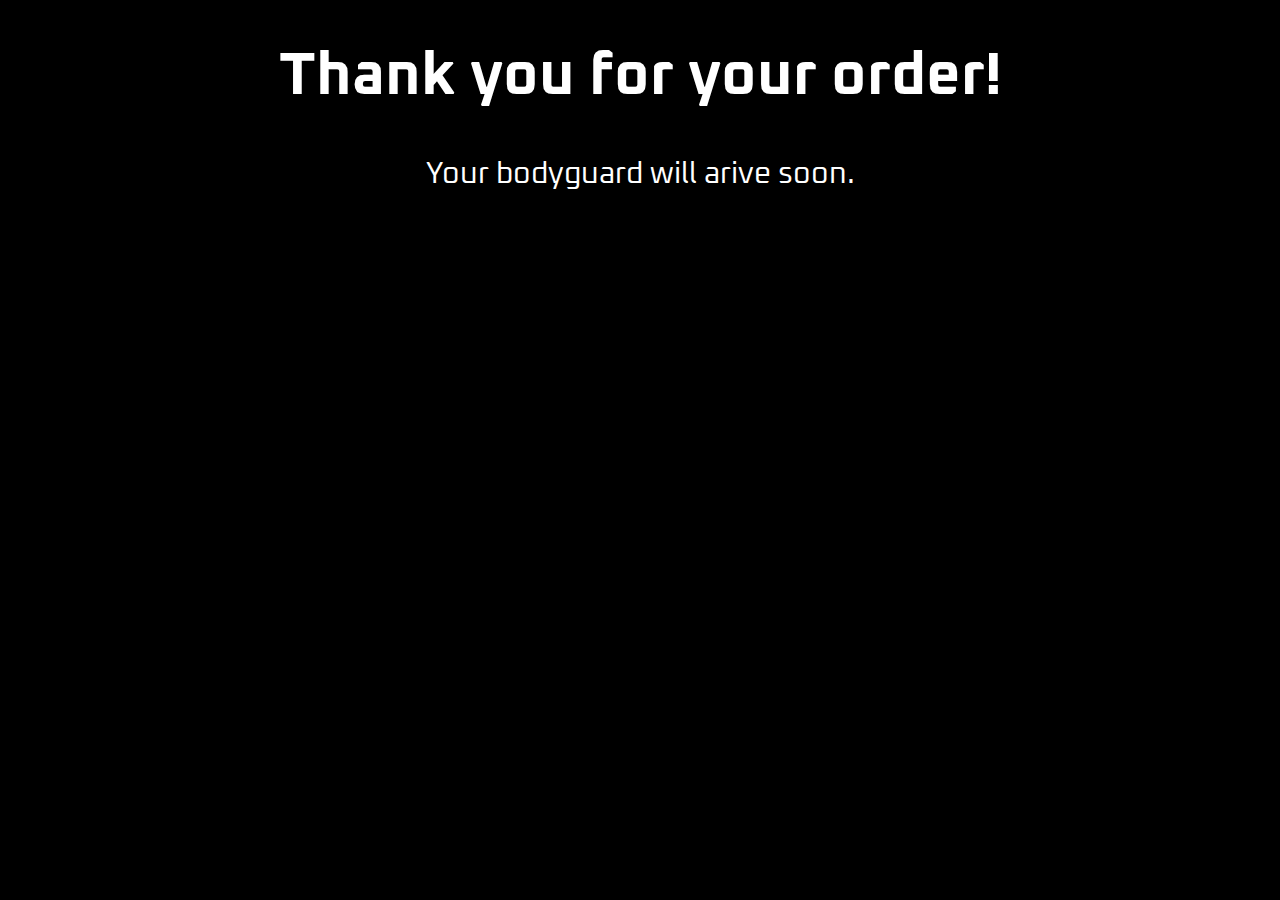
<file: thankyou.html>
<!DOCTYPE html>
<html lang="en">

<head>
    <meta charset="UTF-8">
    <meta name="viewport" content="width=device-width, initial-scale=1.0">
    <title>Contus</title>
    <script src='https://cdnjs.cloudflare.com/ajax/libs/jquery/3.7.1/jquery.min.js'></script>
    <script src="script.js" defer></script>
    <link rel="stylesheet" href="style.css">
    <link rel="preconnect" href="https://fonts.googleapis.com">
    <link rel="preconnect" href="https://fonts.gstatic.com" crossorigin>
    <link
        href="https://fonts.googleapis.com/css2?family=Josefin+Sans:ital,wght@0,100..700;1,100..700&family=Oxanium:wght@200..800&family=Roboto:ital,wght@0,100;0,300;0,400;0,500;0,700;0,900;1,100;1,300;1,400;1,500;1,700;1,900&display=swap"
        rel="stylesheet">
</head>

<body>
    <h1 class="thankyou">Thank you for your order!</h1>
    <p class="arrival">Your bodyguard will arive soon.</p>

</body>

</html>
</file>
<file: style.css>
body {
    margin: 0;
    padding: 0;
    color: white;
    font-family: "Oxanium", serif;
    font-weight: 100s;
    font-size: 30px;
    background-color: black;
}


.background {
    width: 100%;
    height: 100vh;
    object-fit: cover;
    display: block;
    z-index: -1;
    filter: brightness(7%);
    position: fixed;
}

.instructions {
    display: flex;
    justify-content: center;
    padding-top: 2%;
}

.step {
    display: flex;
    justify-content: center;
    gap: 10px;
    flex-wrap: wrap;

}

#step2,
#step3,
#step4,
#step5 {
    display: flex;
    justify-content: center;
    gap: 10px;
    flex-wrap: wrap;
    display: none;
}

.card,
.gunCard {
    display: flex;
    background-color: rgb(66, 0, 55);
    flex-direction: column;
    position: relative;
    width: 200px;
    margin-top: 50px;
    border: 5px solid purple;
    border-radius: 5px;
    cursor: pointer
}

.card:hover {
    transition: transform .1s ease;
    transform: scale(.95);
}

/* .card {
    display: flex;
    background-color: rgb(66, 0, 55);
    flex-direction: column;
    position: relative;
    width: 200px;
    margin-top: 50px;
    border: 5px solid purple;
    border-radius: 5px;
    cursor: pointer
} */

.cardSelected {
    pointer-events: none;
}

.grayOut {
    filter: grayscale(100%);
    pointer-events: none;

}

.notGray {
    filter: grayscale(0%);
    pointer-events: none;
}

.break {
    flex-basis: 100%;
    height: 0;
}


.card-image {
    border-radius: 3px;
    /*runda hörn */
    width: 100%;
    /*täcker hela cardet */
    height: 200px;
    object-fit: cover;
    /* matchar alla bilder så dom inte blir skewed */
}

.text-overlay {
    bottom: 0;
    width: 100%;
    background-color: rgba(0, 0, 0, 0.7);
    color: white;
    font-size: 60%;
}

.description {
    display: none;
    position: absolute;
    top: 0px;
    background-color: rgba(0, 0, 0, 0.8);
    color: white;
    padding: 30px;
    height: 140px;
    width: 140px;
    color: yellow;
    font-size: 90%;
}

.card:hover .description {
    display: block;
}



.title,
.subtitle,
.price {
    margin: 0;
}

.subtitle {
    color: yellow;
}

.price {
    color: rgb(0, 185, 0);
}

/* selectedBodyguard */

.selectedEquipment {
    display: flex;
    justify-content: center;
    gap: 10px;
    filter: grayscale(0%);
}


/* button {
    display: block;
    justify-content: center;
} */

.selectedEquipmentTitle {
    display: flex;
    margin-top: 3%;
    justify-content: center;
}

.PreNextButtons {
    display: flex;
    justify-content: center;
    margin-top: 20px;
    gap: 10px;
}

.totalPriceDisplay {
    display: flex;
    justify-content: center;
}

.summaryText,
.completeOrderButton {
    display: flex;
    justify-content: center;
    align-content: center;
    display: none;
}

.completeOrderButton {
    display: flex;
    justify-content: center;
    align-content: center;
    display: none;
}

.daysOrderedBox {
    display: flex;
    justify-content: center;
    display: none;
}

.daysOrdered {
    width: 100px;
    padding: 10px;
    font-size: 16px;
    border: 2px solid #ccc;
    border-radius: 5px;
    background-color: #f9f9f9;
    /* Bakgrundsfärg */
    color: #333;
    margin-top: 100px;
}

.summaryContainer {

    display: flex;
    flex-direction: column;
    justify-content: center;
    align-items: center;
}

.thankyou,
.arrival {
    display: flex;
    justify-content: center;

}

.summaryText,
.totalPriceEnd,
#totalPriceDisplayEnd,
.discount,
.days {
    font-size: 22px;
    margin-top: 5px;
    display: flex;
    width: 500px;
    align-items: center;
}

#daysOrdered {
    padding-top: 10px;
}


button {
    padding: 0.6em 2em;
    border: none;
    outline: none;
    color: rgb(255, 255, 255);
    background: #111;
    cursor: pointer;
    position: relative;
    z-index: 0;
    border-radius: 10px;
    user-select: none;
    -webkit-user-select: none;
    touch-action: manipulation;
}

button:before {
    content: "";
    background: linear-gradient(45deg,
            #ff0000,
            #ff7300,
            #fffb00,
            #48ff00,
            #00ffd5,
            #002bff,
            #7a00ff,
            #ff00c8,
            #ff0000);
    position: absolute;
    top: -2px;
    left: -2px;
    background-size: 400%;
    z-index: -1;
    filter: blur(5px);
    -webkit-filter: blur(5px);
    width: calc(100% + 4px);
    height: calc(100% + 4px);
    animation: glowing-button-85 20s linear infinite;
    transition: opacity 0.3s ease-in-out;
    border-radius: 10px;
}

@keyframes glowing-button-85 {
    0% {
        background-position: 0 0;
    }

    50% {
        background-position: 400% 0;
    }

    100% {
        background-position: 0 0;
    }
}

button:after {
    z-index: -1;
    content: "";
    position: absolute;
    width: 100%;
    height: 100%;
    background: #222;
    left: 0;
    top: 0;
    border-radius: 10px;
}
</file>
